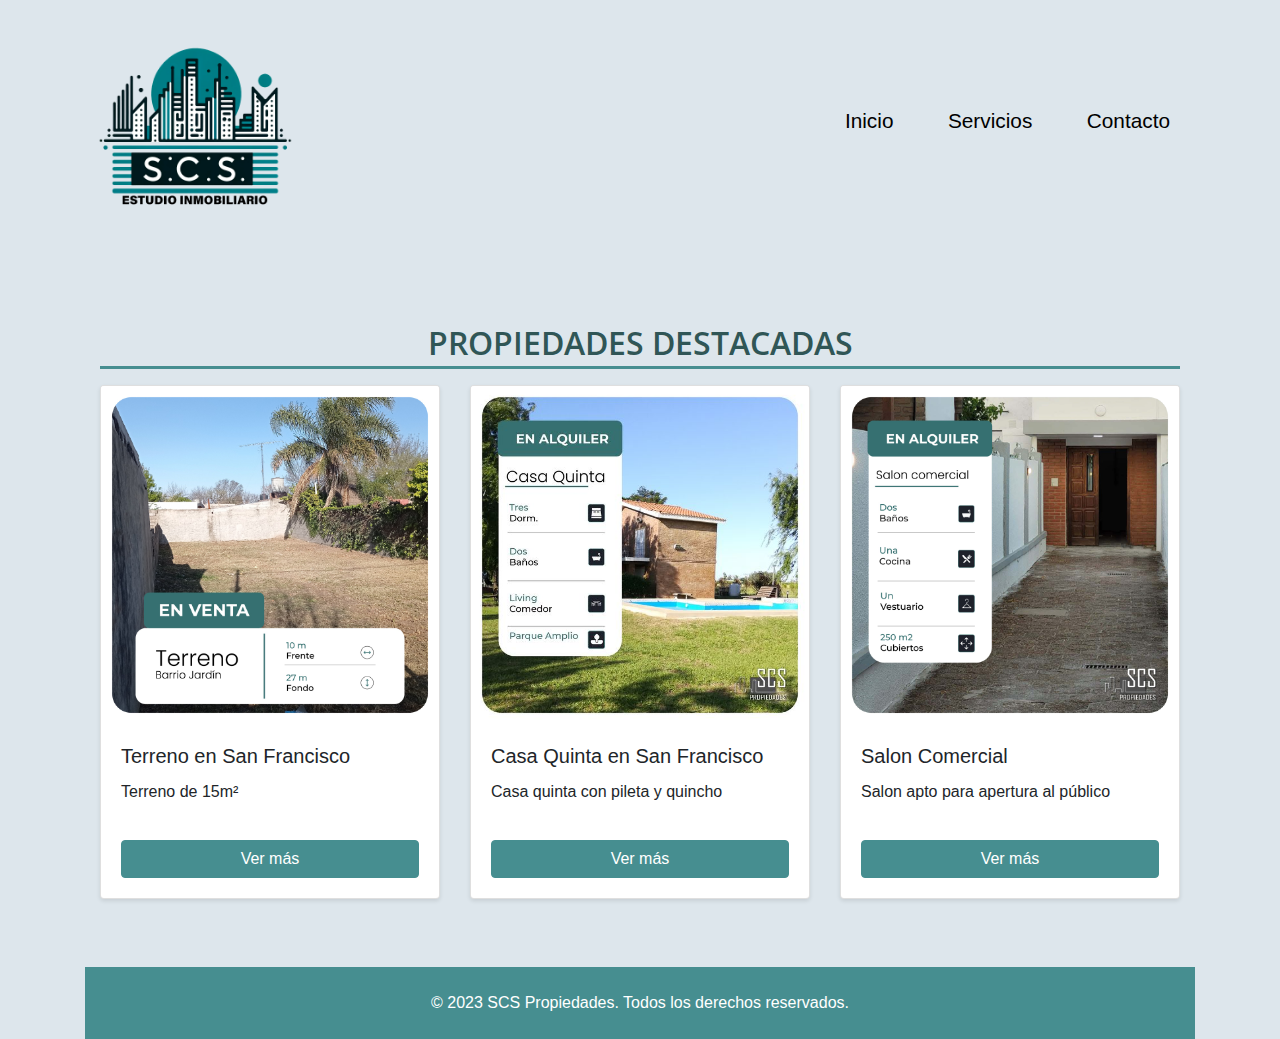
<file: index.html>
<!DOCTYPE html>
<html lang="es">
<head>
    <meta charset="UTF-8">
    <meta name="viewport" content="width=device-width, initial-scale=1.0">
    <title>SCS Propiedades</title>
    <link href="https://maxcdn.bootstrapcdn.com/bootstrap/4.5.2/css/bootstrap.min.css" rel="stylesheet">
    <link rel="stylesheet" href="assets/styles.css">
    <script src="script/script.js"></script>
    <link href="https://fonts.googleapis.com/css2?family=Open+Sans:wght@600&display=swap" rel="stylesheet">
    <link rel="icon" href="assets/images/favicon.png" type="image/x-icon">
</head>
<body>

      
<div class="container">
    <div class="navbar">
        <a href="index.html">
        <img src="assets/images/logo.png" class="logo" alt="SCS Propiedades Logo">    
        </a>
            <ul>
                <li><a href="index.html">Inicio</a></li>
                <li><a href="servicios.html">Servicios</a></li>
                <li><a href="contacto.html">Contacto</a></li>
            </ul>
    </div>  
    </header>

    <main class="container">    
        <section id="destacadas" class="py-5">
            <h1 class="destacadas-title text-center">PROPIEDADES DESTACADAS</h1>
            <div class="row">
                <!-- Propiedad Existente -->
                <div class="col-md-4">
                    <div class="card">
                        <img src="assets/propiedades/terreno/terrenoprueba.jpg" class="card-img-top" alt="Terreno">
                        <div class="card-body">
                            <h5 class="card-title">Terreno en San Francisco</h5>
                            <p class="card-text">Terreno de 15m²</p>
                            <a href="ventas-alquileres.html" class="btn btn-primary">Ver más</a>
                        </div>
                    </div>
                </div>  
                <!-- Nueva Propiedad al Lado -->
                <div class="col-md-4">
                    <div class="card">
                        <!-- Contenido de la nueva propiedad -->
                        <img src="assets/propiedades/casa_quinta/casaquintaprueba.jpg" class="card-img-top" alt="Nueva Propiedad">
                        <div class="card-body">
                            <h5 class="card-title">Casa Quinta en San Francisco</h5>
                            <p class="card-text">Casa quinta con pileta y quincho</p>
                            <a href="ventas-alquileres.html" class="btn btn-primary">Ver más</a>
                        </div>
                    </div>
                </div>
                <!-- Puedes agregar más propiedades aquí, siguiendo el mismo patrón -->
                <div class="col-md-4">
                    <div class="card">
                        <!-- Contenido de la nueva propiedad -->
                        <img src="assets/propiedades/salon/salonprueba.jpg" class="card-img-top" alt="Nueva Propiedad">
                        <div class="card-body">
                            <h5 class="card-title">Salon Comercial</h5>
                            <p class="card-text">Salon apto para apertura al público</p>
                            <a href="ventas-alquileres.html" class="btn btn-primary">Ver más</a>
                        </div>
                    </div>
                </div>
            </div>   

        
            
        </section>
    </main>

    <footer class="text-center py-4">
        <p>&copy; 2023 SCS Propiedades. Todos los derechos reservados.</p>
    </footer>
</div>

<script src="https://ajax.googleapis.com/ajax/libs/jquery/3.5.1/jquery.min.js"></script>
<script src="https://cdnjs.cloudflare.com/ajax/libs/popper.js/1.16.0/umd/popper.min.js"></script>
<script src="https://maxcdn.bootstrapcdn.com/bootstrap/4.5.2/js/bootstrap.min.js"></script>
</body>
</html>
</file>
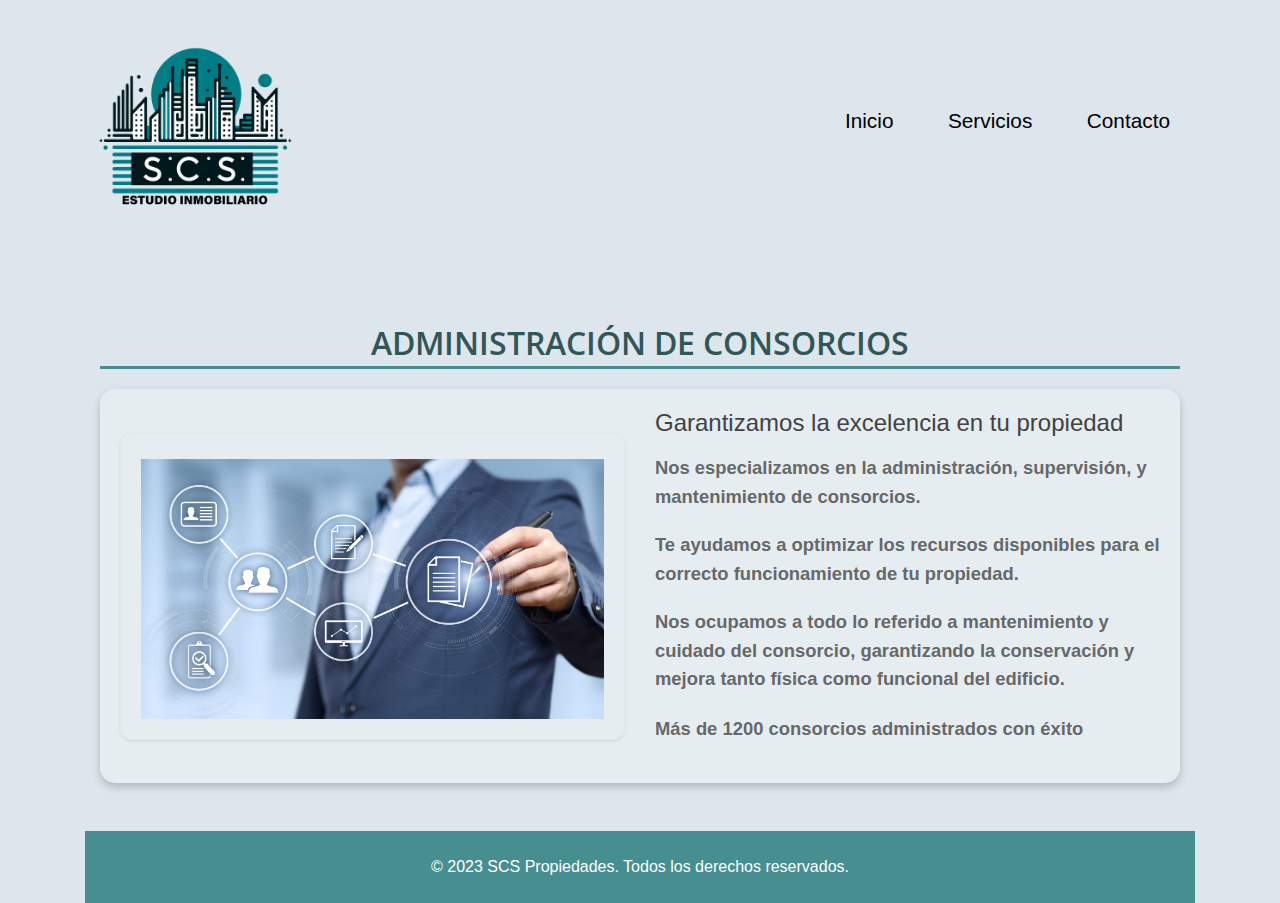
<file: administracion-consorcios.html>
<!DOCTYPE html>
<html lang="es">
<head>
    <meta charset="UTF-8">
    <meta name="viewport" content="width=device-width, initial-scale=1.0">
    <title>Administración de Consorcios - SCS Propiedades</title>
    <link href="https://maxcdn.bootstrapcdn.com/bootstrap/4.5.2/css/bootstrap.min.css" rel="stylesheet">
    <link rel="stylesheet" href="assets/styles.css">
    <script src="script/script.js"></script>
    <link href="https://fonts.googleapis.com/css2?family=Open+Sans:wght@600&display=swap" rel="stylesheet">
    <link rel="icon" href="assets/images/favicon.png" type="image/x-icon">
</head>
<body>


<div class="container">
    <div class="navbar">
        <a href="index.html">
            <img src="assets/images/logo.png" class="logo" alt="SCS Propiedades Logo">    
        </a>
        <ul>
            <li><a href="index.html">Inicio</a></li>
            <li><a href="servicios.html">Servicios</a></li>
            <li><a href="contacto.html">Contacto</a></li>
        </ul>
    </div>


    <main class="container">
        <section class="py-5">
            <h1 class="service-title text-center">Administración de Consorcios</h1>
            <div class="service-content">
                <div class="row">
                    <div class="col-lg-6">
                        <img src="assets/images/Administración-de-edificios.png" alt="Administración de Consorcios" class="img-fluid service-image">
                    </div>
                    <div class="col-lg-6">
                        <div class="service-description">
                            <h4 style="margin-bottom: 1rem;">Garantizamos la excelencia en tu propiedad</h4>
                            <p>Nos especializamos en la administración, supervisión, y mantenimiento de consorcios.</p> 
                                <p>Te ayudamos a optimizar los recursos disponibles para el correcto funcionamiento de tu propiedad.</p>
                                <p>Nos ocupamos a todo lo referido a mantenimiento y cuidado del consorcio, garantizando la conservación y mejora tanto física como funcional del edificio.</p>
                            <p style="font-weight: bold; color: rgba(75, 74, 74, 0.836); margin-top: 1.3rem;">Más de 1200 consorcios administrados con éxito</p>
                        </div>
                    </div>
                </div>
            </div>
        </section>
    </main>
    
    <footer class="text-center py-4">
        <p>&copy; 2023 SCS Propiedades. Todos los derechos reservados.</p>
    </footer>
</div>

<script src="https://ajax.googleapis.com/ajax/libs/jquery/3.5.1/jquery.min.js"></script>
<script src="https://cdnjs.cloudflare.com/ajax/libs/popper.js/1.16.0/umd/popper.min.js"></script>
<script src="https://maxcdn.bootstrapcdn.com/bootstrap/4.5.2/js/bootstrap.min.js"></script>
</body>
</html>
</file>
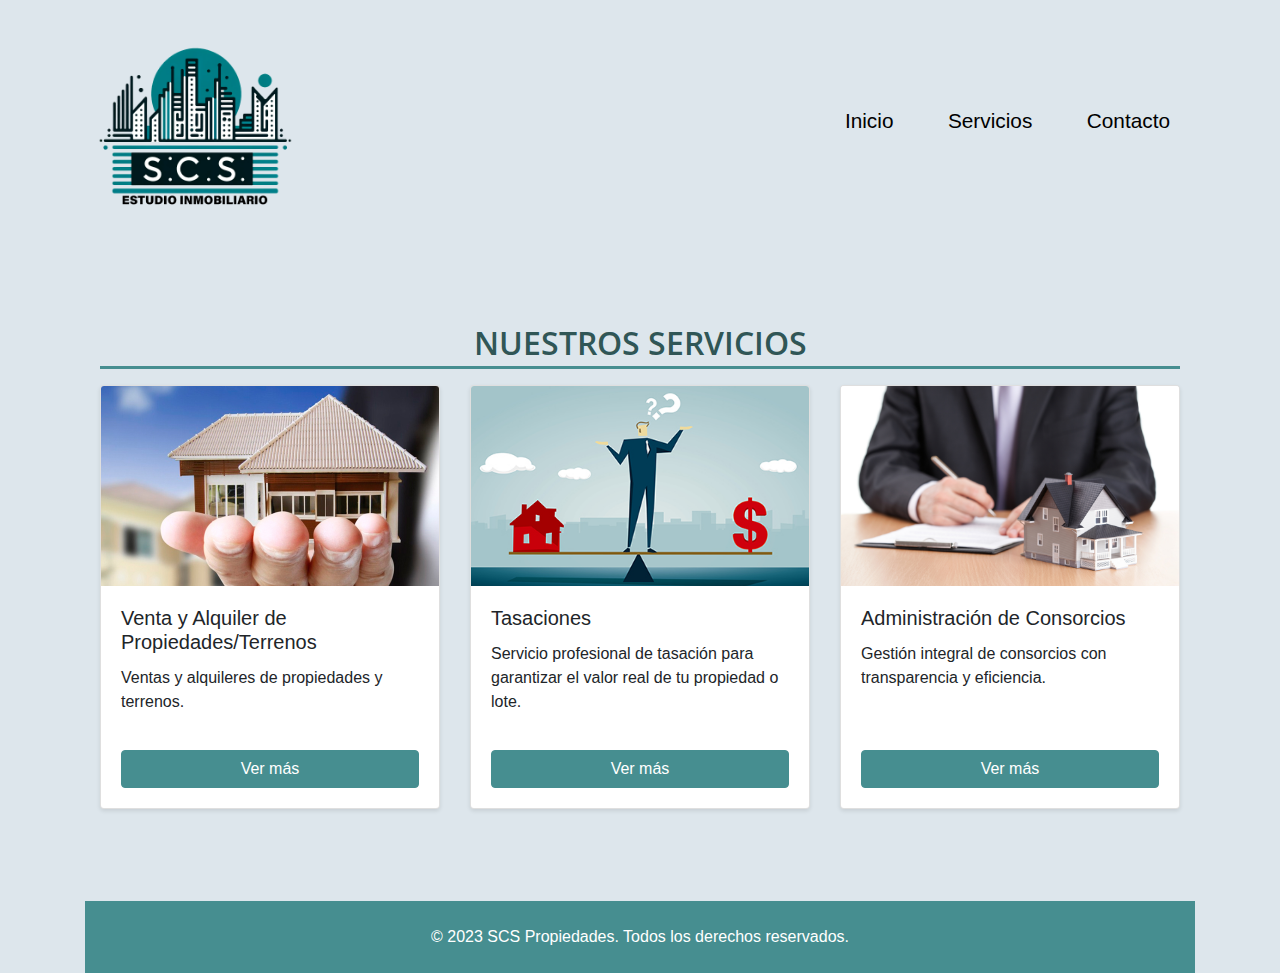
<file: servicios.html>
<!DOCTYPE html>
<html lang="es">
<head>
    <meta charset="UTF-8">
    <meta name="viewport" content="width=device-width, initial-scale=1.0">
    <title>SCS Propiedades</title>
    <link href="https://maxcdn.bootstrapcdn.com/bootstrap/4.5.2/css/bootstrap.min.css" rel="stylesheet">
    <link rel="stylesheet" href="assets/styles2.css">
    <script src="script/script.js"></script>
    <link href="https://fonts.googleapis.com/css2?family=Open+Sans:wght@600&display=swap" rel="stylesheet">
    <link rel="icon" href="assets/images/favicon.png" type="image/x-icon">
</head>
<body>

      
<div class="container">
    <div class="navbar">
        <a href="index.html">
            <img src="assets/images/logo.png" class="logo" alt="SCS Propiedades Logo">    
            </a> 
            <ul>
                <li><a href="index.html">Inicio</a></li>
                <li><a href="servicios.html">Servicios</a></li>
                <li><a href="contacto.html">Contacto</a></li>
            </ul>
    </div>  
    </header>
    <main class="container">
        <!-- Sección de propiedades y servicios -->
        <section id="servicios" class="py-5">
            <h1 class="destacadas-title text-center">NUESTROS SERVICIOS</h1>
    
            <div class="row">
                <!-- Venta de departamentos -->
                <div class="col-md-4">
                    <div class="card">
                        <img src="assets/images/venta-alquiler-de-propiedades.jpg" class="card-img-top" alt="Venta de Departamentos">
                        <div class="card-body">
                            <h5 class="card-title">Venta y Alquiler de Propiedades/Terrenos</h5>
                            <p class="card-text">Ventas y alquileres de propiedades y terrenos.</p>
                            <a href="ventas-alquileres.html" class="btn btn-primary">Ver más</a>
                        </div>
                    </div>
                </div>
    
                <!-- Venta de lotes -->
                <!-- Repite el patrón de la tarjeta con la información correspondiente -->
    
                <!-- Venta de casas -->
                <!-- Repite el patrón de la tarjeta con la información correspondiente -->
    
                <!-- Alquileres -->
                <!-- Repite el patrón para cada tipo de alquiler -->
    
                <!-- Tasaciones -->
                <div class="col-md-4">
                    <div class="card">
                        <img src="assets/images/tasar-casa.jpg" class="card-img-top" alt="Tasaciones">
                        <div class="card-body">
                            <h5 class="card-title">Tasaciones</h5>
                            <p class="card-text">Servicio profesional de tasación para garantizar el valor real de tu propiedad o lote.</p>
                            <a href="tasaciones.html" class="btn btn-primary">Ver más</a>
                        </div>
                    </div>
                </div>
    
                <!-- Administración de consorcios -->
                <div class="col-md-4 mb-4">
                    <div class="card">
                        
                        <img src="assets/images/admconsorcios.jpg" class="card-img-top" alt="Administración de Consorcios">
                        <div class="card-body">
                            <h5 class="card-title">Administración de Consorcios</h5>
                            <p class="card-text">Gestión integral de consorcios con transparencia y eficiencia.</p>
                            <a href="administracion-consorcios.html" class="btn btn-primary">Ver más</a>
                        </div>
                    </div>
                </div>
            </div>
        </section>
    </main>

    <footer class="text-center py-4">
        <p>&copy; 2023 SCS Propiedades. Todos los derechos reservados.</p>
    </footer>
</div>

<script src="https://ajax.googleapis.com/ajax/libs/jquery/3.5.1/jquery.min.js"></script>
<script src="https://cdnjs.cloudflare.com/ajax/libs/popper.js/1.16.0/umd/popper.min.js"></script>
<script src="https://maxcdn.bootstrapcdn.com/bootstrap/4.5.2/js/bootstrap.min.js"></script>
</body>
</html>
</file>
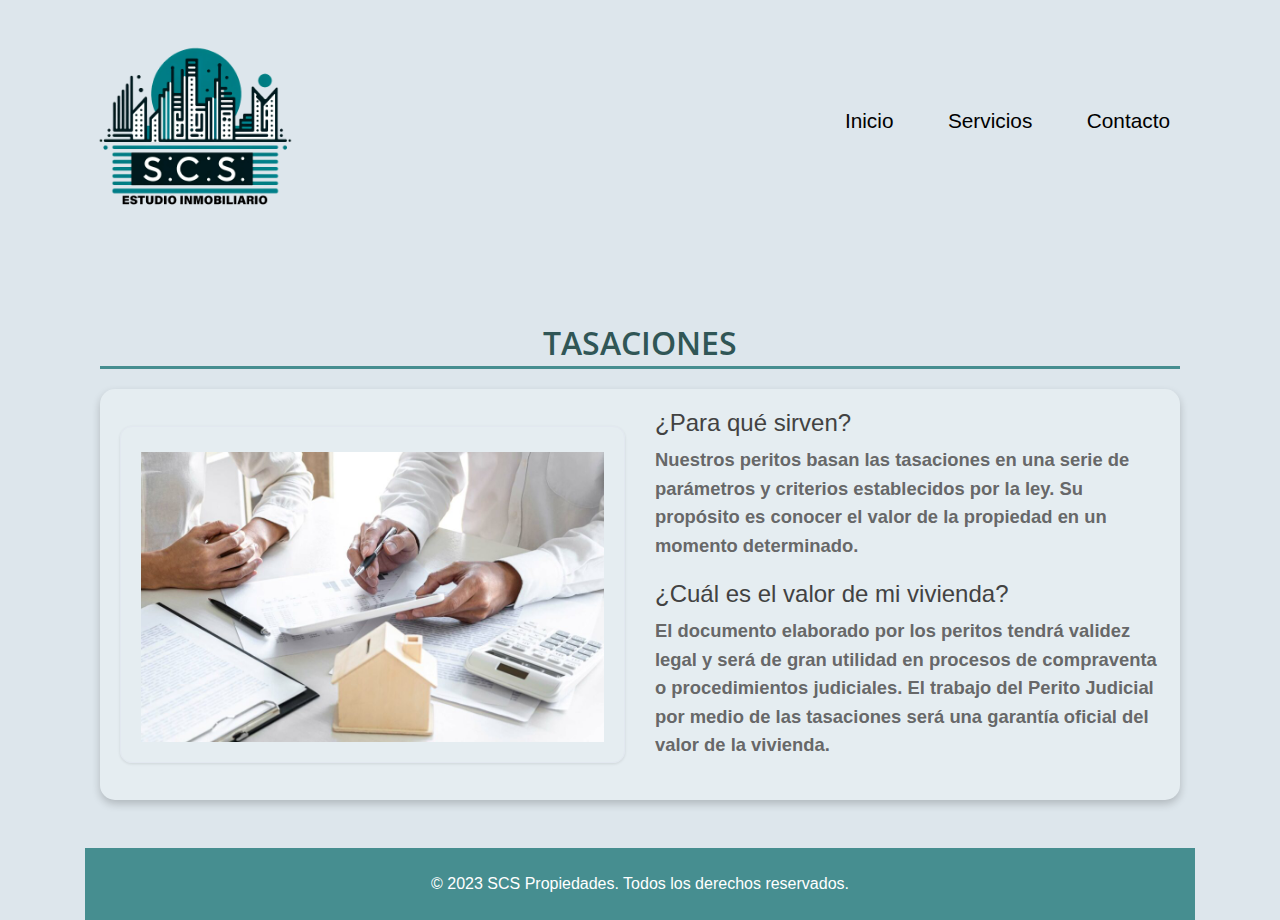
<file: tasaciones.html>
<!DOCTYPE html>
<html lang="es">
<head>
    <meta charset="UTF-8">
    <meta name="viewport" content="width=device-width, initial-scale=1.0">
    <title>Tasaciones - SCS Propiedades</title>
    <link href="https://maxcdn.bootstrapcdn.com/bootstrap/4.5.2/css/bootstrap.min.css" rel="stylesheet">
    <link rel="stylesheet" href="assets/styles.css">
    <script src="script/script.js"></script>
    <link href="https://fonts.googleapis.com/css2?family=Open+Sans:wght@600&display=swap" rel="stylesheet">
    <link rel="icon" href="assets/images/favicon.png" type="image/x-icon">
</head>
<body>
    <div class="container">
        <div class="navbar">
            <a href="index.html">
                <img src="assets/images/logo.png" class="logo" alt="SCS Propiedades Logo">    
            </a>
            <ul>
                <li><a href="index.html">Inicio</a></li>
                <li class="active"><a href="servicios.html">Servicios</a></li>
                <li><a href="contacto.html">Contacto</a></li>
            </ul>
        </div>
        
        <main class="container">
            <section id="tasaciones" class="py-5 content-container">
                <h1 class="service-title text-center">TASACIONES</h1>
                <div class="service-content">
                    <div class="row">
                        <div class="col-lg-6">
                            <img src="assets/images/tasaciones_representativa.jpg" alt="Imagen Tasaciones" class="img-fluid service-image">
                        </div>
                        <div class="col-lg-6">
                            <div class="service-description">
                                <h4>¿Para qué sirven?</h4>       
                                <p>Nuestros peritos basan las tasaciones en una serie de parámetros y criterios establecidos por la ley. Su propósito es conocer el valor de la propiedad en un momento determinado.</p>
                                <h4>¿Cuál es el valor de mi vivienda?</h4>
                                <p>El documento elaborado por los peritos tendrá validez legal y será de gran utilidad en procesos de compraventa o procedimientos judiciales. El trabajo del Perito Judicial por medio de las tasaciones será una garantía oficial del valor de la vivienda.</p>
                            </div>
                        </div>
                    </div>
                </div>
            </section>
        </main>

        <footer class="text-center py-4">
            <p>&copy; 2023 SCS Propiedades. Todos los derechos reservados.</p>
        </footer>
    </div>

    <script src="https://ajax.googleapis.com/ajax/libs/jquery/3.5.1/jquery.min.js"></script>
    <script src="https://cdnjs.cloudflare.com/ajax/libs/popper.js/1.16.0/umd/popper.min.js"></script>
    <script src="https://maxcdn.bootstrapcdn.com/bootstrap/4.5.2/js/bootstrap.min.js"></script>
</body>
</html>
</file>
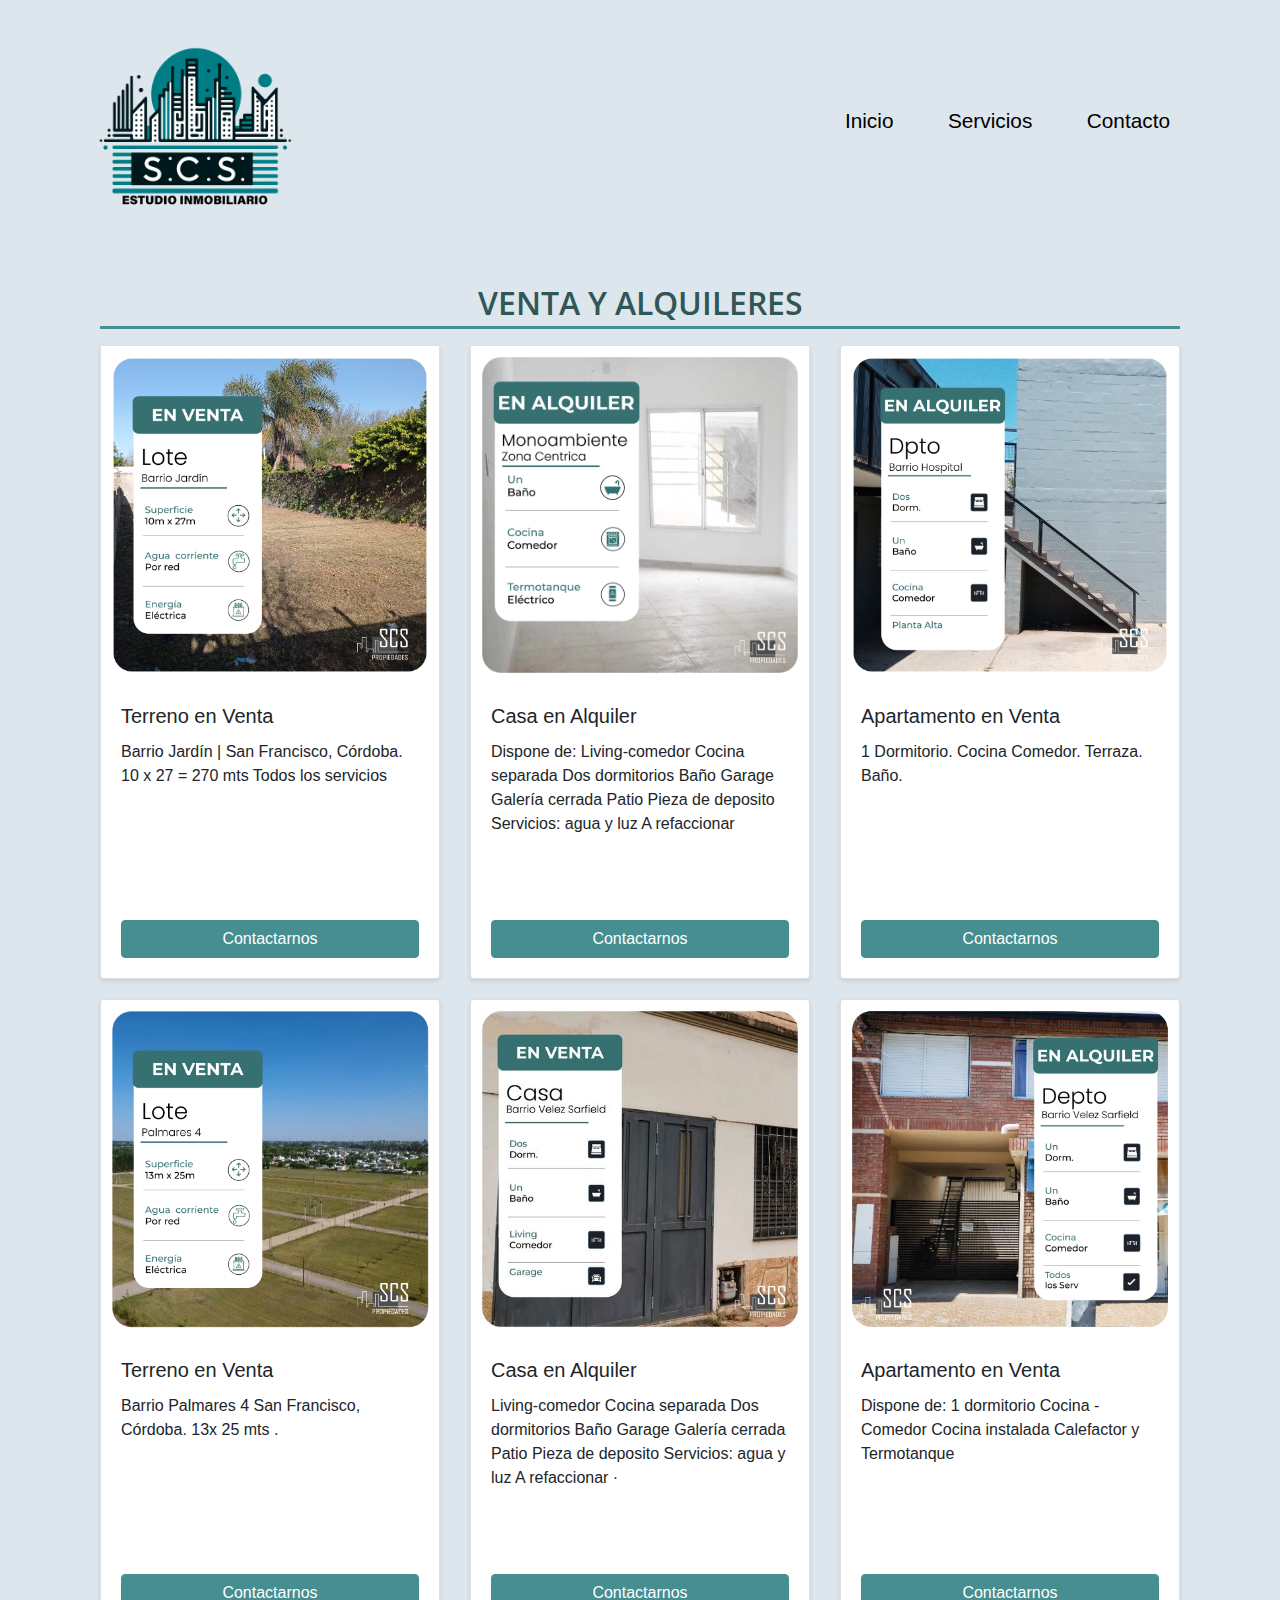
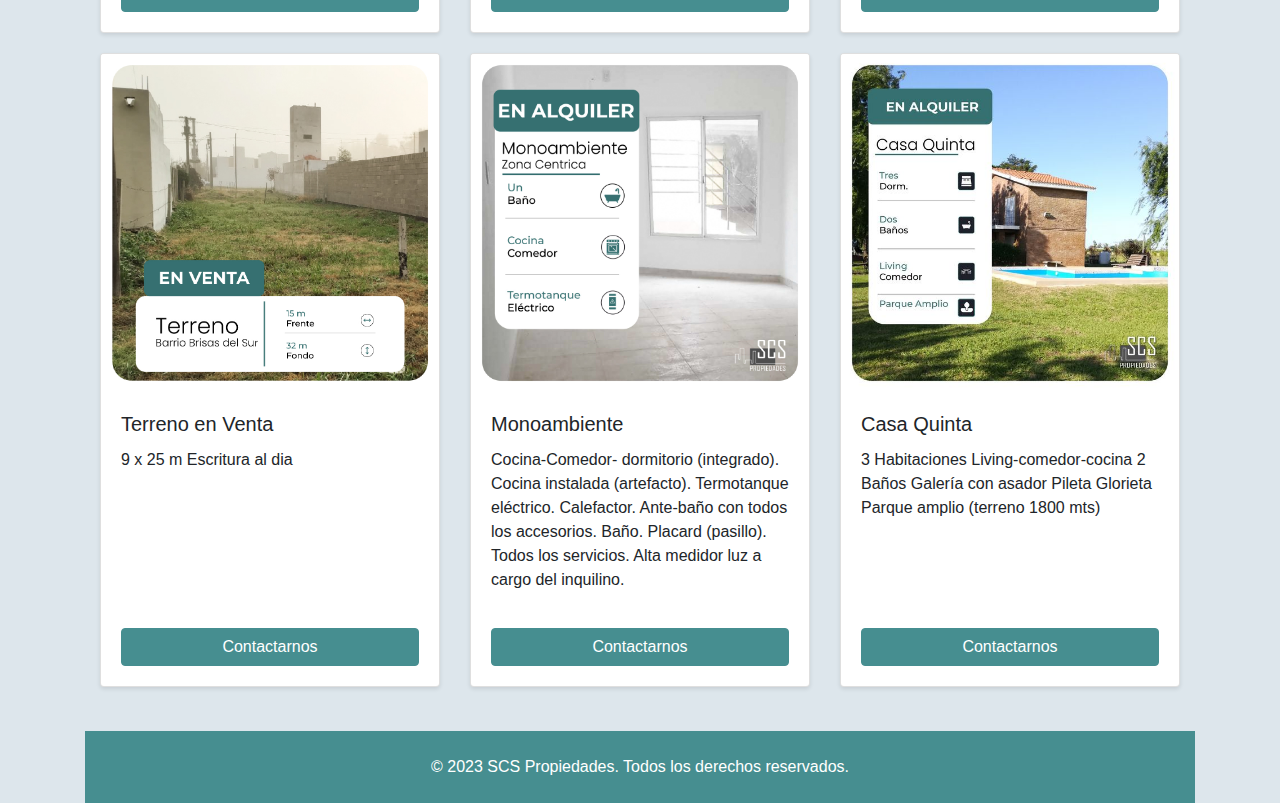
<file: ventas-alquileres.html>
<!DOCTYPE html>
<html lang="es">
<head>
    <meta charset="UTF-8">
    <meta name="viewport" content="width=device-width, initial-scale=1.0">
    <title>Venta y Alquileres - SCS Propiedades</title>
    <link href="https://maxcdn.bootstrapcdn.com/bootstrap/4.5.2/css/bootstrap.min.css" rel="stylesheet">
    <link rel="stylesheet" href="assets/styles.css">
    <script src="script/script.js"></script>
    <link href="https://fonts.googleapis.com/css2?family=Open+Sans:wght@600&display=swap" rel="stylesheet">
    <link rel="stylesheet" href="https://cdnjs.cloudflare.com/ajax/libs/font-awesome/5.15.3/css/all.min.css">
    <link rel="icon" href="assets/images/favicon.png" type="image/x-icon">
</head>
<body>

<div class="container">
    <header class="navbar">
        <a href="index.html">
            <img src="assets/images/logo.png" class="logo" alt="SCS Propiedades Logo">    
        </a>
        <nav>
            <ul>
                <li><a href="index.html">Inicio</a></li>
                <li><a href="servicios.html">Servicios</a></li>
                <li><a href="contacto.html">Contacto</a></li>
            </ul>
        </nav>
    </header>

    <main class="container my-4">
        <h1 class="destacadas-title text-center">VENTA Y ALQUILERES</h1>
        <div class="row">
            <div class="col-md-4">
                <div class="card">
                    <!-- Carousel -->
                    <div id="carouselProperty1" class="carousel slide" data-ride="carousel">
                        <div class="carousel-inner">
                            <div class="carousel-item active">
                                <img src="./assets/images/400161119_827144592745426_4876098558041566518_n.jpg" class="d-block w-100" alt="Terreno en Venta">
                            </div>
                            <!-- Agrega aquí más imágenes si las tienes -->
                            <div class="carousel-item">
                                <img src="./assets/images/terreno2jpg.jpg" class="d-block w-100" alt="Otra imagen del Terreno en Venta">
                            </div>
                            <!-- Puedes agregar más elementos de carousel-item si hay más imágenes -->
                        </div>

                    </div>
                    <!-- Card Body -->
                    <div class="card-body">
                        <h5 class="card-title">Terreno en Venta</h5>
                        <p class="card-text">Barrio Jardín | San Francisco, Córdoba.
                            10 x 27 = 270 mts
                            Todos los servicios              </p>
                        <a href="contacto.html" class="btn btn-primary">Contactarnos</a>
                    </div>
                </div>
            </div>
            <div class="col-md-4">
                <div class="card">
                    <!-- Carousel -->
                    <div id="carouselProperty2" class="carousel slide" data-ride="carousel">
                        <div class="carousel-inner">
                            <div class="carousel-item active">
                                <img src="assets/propiedades/monoambiente/monoambiente.jpeg" class="d-block w-100" alt="Terreno en Venta">
                            </div>
                            <!-- Agrega aquí más imágenes si las tienes -->
                            <div class="carousel-item">
                                <img src="assets/propiedades/casa_velez/casa velez.jpeg " class="d-block w-100" alt="Otra imagen del Terreno en Venta">
                            </div>
                            <!-- Puedes agregar más elementos de carousel-item si hay más imágenes -->
                        </div>
                    </div>
                    <div class="card-body">
                        <h5 class="card-title">Casa en Alquiler</h5>
                        <p class="card-text">Dispone de:
                            Living-comedor
                            Cocina separada
                            Dos dormitorios
                            Baño
                            Garage
                            Galería cerrada
                            Patio
                            Pieza de deposito

                             Servicios: agua y luz
                             A refaccionar</p>
                        <a href="contacto.html" class="btn btn-primary">Contactarnos</a>
                    </div>
                </div>
            </div>
            <div class="col-md-4">
                <div class="card">
                    <img src="./assets/images/deptohospital.jpg" class="card-img-top" alt="Apartamento en Venta">
                    <div class="card-body">
                        <h5 class="card-title">Apartamento en Venta</h5>
                        <p class="card-text"> 1 Dormitorio.
                            Cocina Comedor.
                             Terraza.
                            Baño.</p>
                        <a href="contacto.html" class="btn btn-primary">Contactarnos</a>
                    </div>
                </div>
            </div>
            <div class="col-md-4">
                <div class="card">
                    <img src="assets/images/terreno3.jpg" class="card-img-top" alt="Terreno en Venta">
                    <div class="card-body">
                        <h5 class="card-title">Terreno en Venta</h5>
                        <p class="card-text">
                                            Barrio Palmares 4   
                                            San Francisco, Córdoba.
                                            13x 25 mts
                            .</p>
                        <a href="contacto.html" class="btn btn-primary">Contactarnos</a>
                    </div>
                </div>
            </div>
            <div class="col-md-4">
                <div class="card">
                    <img src="assets/images/casa.jpg" class="card-img-top" alt="Casa en Alquiler">
                    <div class="card-body">
                        <h5 class="card-title">Casa en Alquiler</h5>
                        <p class="card-text">Living-comedor
                            Cocina separada
                            Dos dormitorios
                            Baño
                            Garage
                            Galería cerrada
                            Patio
                            Pieza de deposito
                            
                             Servicios: agua y luz
                            A refaccionar
                            ·</p>
                        <a href="contacto.html" class="btn btn-primary">Contactarnos</a>
                    </div>
                </div>
            </div>
            <div class="col-md-4">
                <div class="card">
                    <img src="assets/images/depto4.jpg" class="card-img-top" alt="Apartamento en Venta">
                    <div class="card-body">
                        <h5 class="card-title">Apartamento en Venta</h5>
                        <p class="card-text">Dispone de:
                             1 dormitorio
                             Cocina - Comedor
                             Cocina instalada
                             Calefactor y Termotanque</p>
                        <a href="contacto.html" class="btn btn-primary">Contactarnos</a>
                    </div>
                </div>
            </div>
            <div class="col-md-4">
                <div class="card">
                    <img src="assets/images/terreno4.jpg" class="card-img-top" alt="Terreno en Venta">
                    <div class="card-body">
                        <h5 class="card-title">Terreno en Venta</h5>
                        <p class="card-text">9 x 25 m
                            Escritura al dia</p>
                        <a href="contacto.html" class="btn btn-primary">Contactarnos</a>
                    </div>
                </div>
            </div>
            <div class="col-md-4">
                <div class="card">
                    <img src="assets/images/monoambiente.jpg" class="card-img-top" alt="Casa en Alquiler">
                    <div class="card-body">
                        <h5 class="card-title">Monoambiente</h5>
                        <p class="card-text"> Cocina-Comedor- dormitorio (integrado).
                            Cocina instalada (artefacto).
                             Termotanque eléctrico.
                             Calefactor.
                             Ante-baño con todos los accesorios.
                             Baño.
                             Placard (pasillo).
                             Todos los servicios.
                             Alta medidor luz a cargo del inquilino.</p>
                        <a href="contacto.html" class="btn btn-primary">Contactarnos</a>
                    </div>
                </div>
            </div>
            <div class="col-md-4">
                <div class="card">
                    <img src="assets/images/quinta.jpg" class="card-img-top" alt="Apartamento en Venta">
                    <div class="card-body">
                        <h5 class="card-title">Casa Quinta</h5>
                        <p class="card-text">3 Habitaciones
                           Living-comedor-cocina
                           2 Baños 
                           Galería con asador
                           Pileta Glorieta
                           Parque amplio (terreno 1800 mts)</p>
                        <a href="contacto.html" class="btn btn-primary">Contactarnos</a>
                    </div>
                </div>
            </div>
        </div>
    </main>

    <footer class="text-center py-4">
        <p>&copy; 2023 SCS Propiedades. Todos los derechos reservados.</p>
    </footer>
</div>

<script src="https://ajax.googleapis.com/ajax/libs/jquery/3.5.1/jquery.min.js"></script>
<script src="https://cdnjs.cloudflare.com/ajax/libs/popper.js/1.16.0/umd/popper.min.js"></script>
<script src="https://maxcdn.bootstrapcdn.com/bootstrap/4.5.2/js/bootstrap.min.js"></script>
</body>
</html>
</file>
<file: assets/styles.css>
body{
    background-color: #dde6ec;
}


  
/* Establecer la tarjeta y el cuerpo de la tarjeta para utilizar flexbox */
.card {
    display: flex;
    flex-direction: column;
    height: 100%;
    margin-bottom: 20px;
    box-shadow: 0 2px 4px rgba(0, 0, 0, 0.1); /* Sombra suave */
}

.card-body {
  flex-grow: 1; /* Asegúrate de que el cuerpo de la tarjeta ocupe todo el espacio disponible */
  display: flex;
  flex-direction: column; /* Organiza los hijos del cuerpo de la tarjeta en una columna */
}

.card-body a {
    margin-top: auto;
    background-color: var(--main-color);
    border-color: var(--main-color);
}

  
/* Estilo para el título 'Propiedades Destacadas' */
.destacadas-title {
    font-family: 'Open Sans', sans-serif; /* Añade la fuente de Google Fonts */
    font-size: 2rem; /* Ajusta el tamaño de la fuente a tu gusto */
    font-weight: 600; /* Peso de la fuente semi-negrita */
    color: #305656; /* Un color oscuro para el texto */
    text-transform: uppercase; /* Opcional: transforma el texto a mayúsculas */
    margin-top: 1rem; /* Ajusta el margen superior según sea necesario */
    margin-bottom: 1rem; /* Ajusta el margen inferior para dar espacio */
    padding-top: 0; /* Ajusta el relleno superior si es necesario */
    padding-bottom: 0.25rem; /* Espacio para la línea decorativa si es necesario */
    border-bottom: 3px solid #468e90; /* Línea decorativa con el color de la marca */
    text-align: center; /* Centra el texto */
}



.container {
    width: 100;
    height: 100;
}

.navbar {
    width: 100%; /* O 100%, dependiendo de cómo quieras que se vea */
    margin: auto;
    padding: 20px 0; /* Ajusta el padding para dar más espacio */
    display: flex;
    align-items: center;
    justify-content: space-between;
} 

.logo {
    max-width: 220px; /* Aumenta el tamaño máximo del logo según necesites */
    cursor: pointer;
    position: relative; /* Asegúrate de que la posición no sea 'absolute' si quieres que permanezca dentro del flujo del documento */
}

.navbar ul li {
    list-style: none;
    display: inline-block;
    margin: 0 25px; /* Ajusta el margen lateral para más espacio si es necesario */
    position: relative;
    height: auto; /* Ajusta la altura al contenido */
    line-height: normal; /* Ajusta la línea de altura al nuevo tamaño de fuente */
}

.navbar ul li a {
    text-decoration: none;
    color: black;
    font-size: 1.3rem; /* Aumenta el tamaño de la fuente de los elementos de la lista */
}

.navbar ul li::before {
    content: "";
    height: 3px;
    width: 0%;
    background: #468e90;
    position: absolute;
    left: 0;
    bottom: -10px; /* Ajusta la posición según sea necesario */
    transition: 0.4s ease-out;
}

.navbar ul li:hover::before {
    width: 100%;
}

:root {
    --main-color: #468e90;
}


.card {
    margin-bottom: 20px;
}

.btn-primary {
    background-color: var(--main-color);
    border-color: var(--main-color);
}

.btn-primary {
    position: relative;
    overflow: hidden;
    transition: transform 0.3s ease, box-shadow 0.3s ease;
  }
  
  .btn-primary:hover {
    transform: scale(1.2); 
    transform: scale(1.05); /* Reduce el valor de escala para evitar que se salga de la pantalla */
    box-shadow: 0 0 10px rgba(0, 0, 0, 0.3);
  }


.btn-primary:focus,
.btn-primary:hover,
.btn-primary:active,
.btn-primary:not(:disabled):not(.disabled):active,
.btn-primary:not(:disabled):not(.disabled).active,
.show > .btn-primary.dropdown-toggle {
    background-color: #b7c4c9; /* or use #b7c4c9 for the hover color */
    border-color: #91b2b6; /* or use #91b2b6 for the hover border color */
    box-shadow: none; /* Esto elimina el resplandor que Bootstrap añade alrededor de los botones */
}

.btn-primary:focus,
.btn-primary:active,
.btn-primary.active {
    outline: none; /* Removes the default outline */
    box-shadow: none;
}
footer {
    background-color: var(--main-color);
    color: white;
    padding: 20px 0;
    text-align: center;
}
footer p {
    margin: 0;
}
.contact-title {
    font-size: 2.5rem; /* Aumenta el tamaño del título */
    margin-bottom: 1rem; /* Ajusta el espaciado debajo del título si es necesario */
}

.contact-info p,
.opening-hours h3,
.opening-hours p {
    font-size: 25px; /* Ajusta el tamaño del texto para la información de contacto y el horario */
    margin-bottom: 0.5rem; /* Ajusta el espaciado entre los elementos del texto */
}
.contact-info h3,
.opening-hours h3{
    font-size: 31px;
}
.map-container iframe {
    width: 100%; /* Asegúrate de que el mapa se estire a lo ancho */
    height: 300px; /* Aumenta la altura del mapa */
    border: none; /* Remueve el borde si es necesario */
}

.map-container iframe {
    width: 100%; /* Asegúrate de que el mapa se estire a lo ancho */
    height: 300px; /* Aumenta la altura del mapa */
    border: none; /* Remueve el borde si es necesario */
}

.redes-container {
    text-align: center; /* Centrar los elementos */
}

.redes-container ul {
    list-style-type: none;
    padding: 0;
}

.redes-container ul li{
    display: inline-block;
    margin: 0 50px;
    width: 50px;
    height: 50px;
    text-align: center;
    border-radius: 50%; /* Hacer los íconos circulares */
    overflow: hidden; /* Cortar cualquier contenido que se salga del círculo */
}

.redes-container ul li a{
    display: block;
    width: 100%;
    height: 100%;
    padding: 0 10px;
    background-color: #108083;
    color: #fff;
    line-height: 50px;
    font-size: 18px;
    transition: .2s;
}


.redes-container ul li a:hover{
    transform: scale(1.2);
    filter: none;
}

.contact-placa {
    width: 100%; /* La imagen se estira al máximo de su contenedor */
    height: auto; /* Mantiene la relación de aspecto de la imagen */
    border-radius: 8px; /* Opcional: bordes redondeados para la imagen */
    box-shadow: 0 4px 8px rgba(0, 0, 0, 0.1); /* Opcional: sombra ligera para dar profundidad */
}

.contact-content {
    display: flex;
    align-items: flex-start; /* Alinea los elementos al inicio de su contenedor en el eje transversal */
}
.contact-info-wrapper {
    flex: 1;
    margin-right: 20px; /* Ajusta el margen según sea necesario */
}

.contact-map {
    flex-basis: auto; /* Ocupa el espacio de acuerdo al contenido de la imagen */
    max-width: 40%; /* Ajusta según el tamaño deseado para tu imagen */
    padding-left: 20px; /* Espaciado entre el texto y la imagen */
}

/* Asegúrate de que los botones de redes sociales estén centrados y debajo */
.redes-container {
    margin-top: 20px; /* Espacio adicional encima de los botones */
    justify-content: center; /* Centra los botones si están dentro de un flex container */
}

.redes-container ul {
    padding: 0;
}

.redes-container ul li {
    margin: 0 10px; /* Reduce el espacio entre los botones de redes sociales si es necesario */
}

.contact-container {
    display: flex;
    align-items: center; /* Alinea verticalmente el texto y la imagen */
    justify-content: space-between; /* Espacio entre el texto y la imagen */
    padding: 20px 0; /* Agrega algo de espaciado vertical para respirar */
}

.contact-details {
    flex: 1; /* Ocupa el espacio disponible pero permite crecer */
    padding-right: 20px; /* Espaciado entre el texto y la imagen */
}
.contact-image {
    flex: 1;
    text-align: right; /* Alinea la imagen a la derecha */
}

.social-buttons {
    text-align: center;
    margin-top: 20px; /* Espacio por encima de los botones de redes sociales */
}


.contact-info p,
.opening-hours p {
    margin-bottom: 10px; /* Espaciado entre los párrafos de contacto */
    line-height: 1.5; /* Espaciado de línea para mejorar la legibilidad */
}   


.contact-info {
    flex: 1; /* Ocupa el espacio disponible pero permite crecer */
    padding-right: 20px; /* Añade un poco de espacio entre los elementos */
    margin-top: 140px; /* Añade margen superior para separar del bloque anterior */

}

.opening-hours {
    margin-bottom: 140px; /* Aumenta el margen inferior para separar del siguiente bloque */
}

#subt{ 
    position: relative; left: 440px; 
    position: relative; top: 152px; 
    position: relative; bottom: 200px;

    color: rgb(92, 90, 90);
}

#administracion-consorcios {
    background-color: #f0f4f7; /* Cambia el código del color según prefieras */
    border-radius: 15px; /* Si deseas bordes redondeados */
    padding: 20px;
    margin-top: 20px; /* Asegura un margen superior si es necesario */
}

.service-title {
    font-family: 'Open Sans', sans-serif;
    font-size: 2rem;
    font-weight: 600;
    color: #305656;
    text-transform: uppercase;
    margin-top: 1rem;
    margin-bottom: 1rem;
    padding-top: 0;
    padding-bottom: 0.25rem;
    border-bottom: 3px solid #468e90;
    text-align: center;
    width: 100%; /* Asegúrate de que el título ocupa el ancho completo */
    box-sizing: border-box; /* Asegúrate de que el padding y el borde estén incluidos en el ancho */
}

.service-content {
        background-color: #e5edf1; /* Fondo blanco para el contenido */
        border-radius: 15px; /* Bordes redondeados para el contenido */
        padding: 20px;
        margin-top: 20px; /* Espacio entre el título y el contenido */
        box-shadow: 0 4px 8px rgba(0, 0, 0, 0.2); /* Sombra suave alrededor del contenido */
        box-sizing: border-box; /* Asegúrate de que el padding y el borde estén incluidos en el ancho */
    }
.service-description p {
    font-size: 1.15rem; /* Tamaño de fuente para la descripción */
    font-weight: 600;
    color: rgba(75, 74, 74, 0.836); /* Color de texto para la descripción */
    line-height: 1.55; /* Altura de línea para mejorar la legibilidad */
    margin-bottom: 20px; /* Espacio entre los párrafos */
    
}
.service-description h4{
    color: #424242;
}
.service-image {
    max-width: 100%; /* O un valor específico si quieres que sea más pequeño */
    margin-right: 0; /* Elimina el margen derecho si antes estaba presente */
    height: auto; /* Mantiene la relación de aspecto de la imagen */
    border-radius: 12px; /* Bordes redondeados para la imagen */
    border: 1px solid #e2e8f0; /* Un borde que combine con el color del fondo para integrar */
    padding: 20px;
    box-shadow: 0 1px 3px rgba(0, 0, 0, 0.1); /* Sombra más sutil */
    padding-top: 25px;
}

@media (min-width: 992px) {
    .col-lg-6 {
        display: flex;
        justify-content: center; /* Centra horizontalmente */
        align-items: center; /* Centra verticalmente */
    }
}
</file>
<file: assets/styles2.css>
body{
    background-color: #dde6ec;
}


  
/* Establecer la tarjeta y el cuerpo de la tarjeta para utilizar flexbox */
.card {
    display: flex;
    flex-direction: column;
    height: 100%;
    margin-bottom: 20px;
    box-shadow: 0 2px 4px rgba(0, 0, 0, 0.1); /* Sombra suave */
}

.card-body {
  flex-grow: 1; /* Asegúrate de que el cuerpo de la tarjeta ocupe todo el espacio disponible */
  display: flex;
  flex-direction: column; /* Organiza los hijos del cuerpo de la tarjeta en una columna */
}

.card-body a {
    margin-top: auto;
    background-color: var(--main-color);
    border-color: var(--main-color);
}

  
/* Estilo para el título 'Propiedades Destacadas' */
.destacadas-title {
    font-family: 'Open Sans', sans-serif; /* Añade la fuente de Google Fonts */
    font-size: 2rem; /* Ajusta el tamaño de la fuente a tu gusto */
    font-weight: 600; /* Peso de la fuente semi-negrita */
    color: #305656; /* Un color oscuro para el texto */
    text-transform: uppercase; /* Opcional: transforma el texto a mayúsculas */
    margin-top: 1rem; /* Ajusta el margen superior según sea necesario */
    margin-bottom: 1rem; /* Ajusta el margen inferior para dar espacio */
    padding-top: 0; /* Ajusta el relleno superior si es necesario */
    padding-bottom: 0.25rem; /* Espacio para la línea decorativa si es necesario */
    border-bottom: 3px solid #468e90; /* Línea decorativa con el color de la marca */
    text-align: center; /* Centra el texto */
}



.container {
    width: 100;
    height: 100;
}

.navbar {
    width: 100%; /* O 100%, dependiendo de cómo quieras que se vea */
    margin: auto;
    padding: 20px 0; /* Ajusta el padding para dar más espacio */
    display: flex;
    align-items: center;
    justify-content: space-between;
} 

.logo {
    max-width: 220px; /* Aumenta el tamaño máximo del logo según necesites */
    cursor: pointer;
    position: relative; /* Asegúrate de que la posición no sea 'absolute' si quieres que permanezca dentro del flujo del documento */
}

.navbar ul li {
    list-style: none;
    display: inline-block;
    margin: 0 25px; /* Ajusta el margen lateral para más espacio si es necesario */
    position: relative;
    height: auto; /* Ajusta la altura al contenido */
    line-height: normal; /* Ajusta la línea de altura al nuevo tamaño de fuente */
}

.navbar ul li a {
    text-decoration: none;
    color: black;
    font-size: 1.3rem; /* Aumenta el tamaño de la fuente de los elementos de la lista */
}

.navbar ul li::before {
    content: "";
    height: 3px;
    width: 0%;
    background: #468e90;
    position: absolute;
    left: 0;
    bottom: -10px; /* Ajusta la posición según sea necesario */
    transition: 0.4s ease-out;
}

.navbar ul li:hover::before {
    width: 100%;
}

:root {
    --main-color: #468e90;
}


.card {
    margin-bottom: 20px;
}

.btn-primary {
    background-color: var(--main-color);
    border-color: var(--main-color);
}

.btn-primary {
    position: relative;
    overflow: hidden;
    transition: transform 0.3s ease, box-shadow 0.3s ease;
  }
  
  .btn-primary:hover {
    transform: scale(1.2); 
    transform: scale(1.05); /* Reduce el valor de escala para evitar que se salga de la pantalla */
    box-shadow: 0 0 10px rgba(0, 0, 0, 0.3);
  }


.btn-primary:focus,
.btn-primary:hover,
.btn-primary:active,
.btn-primary:not(:disabled):not(.disabled):active,
.btn-primary:not(:disabled):not(.disabled).active,
.show > .btn-primary.dropdown-toggle {
    background-color: #b7c4c9; /* or use #b7c4c9 for the hover color */
    border-color: #91b2b6; /* or use #91b2b6 for the hover border color */
    box-shadow: none; /* Esto elimina el resplandor que Bootstrap añade alrededor de los botones */
}

.btn-primary:focus,
.btn-primary:active,
.btn-primary.active {
    outline: none; /* Removes the default outline */
    box-shadow: none;
}
footer {
    background-color: var(--main-color);
    color: white;
    padding: 20px 0;
    text-align: center;
}
footer p {
    margin: 0;
}
.contact-title {
    font-size: 2.5rem; /* Aumenta el tamaño del título */
    margin-bottom: 1rem; /* Ajusta el espaciado debajo del título si es necesario */
}

.contact-info p,
.opening-hours h3,
.opening-hours p {
    font-size: 25px; /* Ajusta el tamaño del texto para la información de contacto y el horario */
    margin-bottom: 0.5rem; /* Ajusta el espaciado entre los elementos del texto */
}
.contact-info h3,
.opening-hours h3{
    font-size: 31px;
}
.map-container iframe {
    width: 100%; /* Asegúrate de que el mapa se estire a lo ancho */
    height: 300px; /* Aumenta la altura del mapa */
    border: none; /* Remueve el borde si es necesario */
}

.map-container iframe {
    width: 100%; /* Asegúrate de que el mapa se estire a lo ancho */
    height: 300px; /* Aumenta la altura del mapa */
    border: none; /* Remueve el borde si es necesario */
}

.redes-container {
    text-align: center; /* Centrar los elementos */
}

.redes-container ul {
    list-style-type: none;
    padding: 0;
}

.redes-container ul li{
    display: inline-block;
    margin: 0 50px;
    width: 50px;
    height: 50px;
    text-align: center;
    border-radius: 50%; /* Hacer los íconos circulares */
    overflow: hidden; /* Cortar cualquier contenido que se salga del círculo */
}

.redes-container ul li a{
    display: block;
    width: 100%;
    height: 100%;
    padding: 0 10px;
    background-color: #108083;
    color: #fff;
    line-height: 50px;
    font-size: 18px;
    transition: .2s;
}


.redes-container ul li a:hover{
    transform: scale(1.2);
    filter: none;
}

.contact-placa {
    width: 100%; /* La imagen se estira al máximo de su contenedor */
    height: auto; /* Mantiene la relación de aspecto de la imagen */
    border-radius: 8px; /* Opcional: bordes redondeados para la imagen */
    box-shadow: 0 4px 8px rgba(0, 0, 0, 0.1); /* Opcional: sombra ligera para dar profundidad */
}

.contact-content {
    display: flex;
    align-items: flex-start; /* Alinea los elementos al inicio de su contenedor en el eje transversal */
}
.contact-info-wrapper {
    flex: 1;
    margin-right: 20px; /* Ajusta el margen según sea necesario */
}

.contact-map {
    flex-basis: auto; /* Ocupa el espacio de acuerdo al contenido de la imagen */
    max-width: 40%; /* Ajusta según el tamaño deseado para tu imagen */
    padding-left: 20px; /* Espaciado entre el texto y la imagen */
}

/* Asegúrate de que los botones de redes sociales estén centrados y debajo */
.redes-container {
    margin-top: 20px; /* Espacio adicional encima de los botones */
    justify-content: center; /* Centra los botones si están dentro de un flex container */
}

.redes-container ul {
    padding: 0;
}

.redes-container ul li {
    margin: 0 10px; /* Reduce el espacio entre los botones de redes sociales si es necesario */
}

.contact-container {
    display: flex;
    align-items: center; /* Alinea verticalmente el texto y la imagen */
    justify-content: space-between; /* Espacio entre el texto y la imagen */
    padding: 20px 0; /* Agrega algo de espaciado vertical para respirar */
}

.contact-details {
    flex: 1; /* Ocupa el espacio disponible pero permite crecer */
    padding-right: 20px; /* Espaciado entre el texto y la imagen */
}
.contact-image {
    flex: 1;
    text-align: right; /* Alinea la imagen a la derecha */
}

.social-buttons {
    text-align: center;
    margin-top: 20px; /* Espacio por encima de los botones de redes sociales */
}


.contact-info p,
.opening-hours p {
    margin-bottom: 10px; /* Espaciado entre los párrafos de contacto */
    line-height: 1.5; /* Espaciado de línea para mejorar la legibilidad */
}   


.contact-info {
    flex: 1; /* Ocupa el espacio disponible pero permite crecer */
    padding-right: 20px; /* Añade un poco de espacio entre los elementos */
    margin-top: 140px; /* Añade margen superior para separar del bloque anterior */

}

.opening-hours {
    margin-bottom: 140px; /* Aumenta el margen inferior para separar del siguiente bloque */
}

#subt{ 
    position: relative; left: 440px; 
    position: relative; top: 152px; 
    position: relative; bottom: 200px;

    color: rgb(92, 90, 90);
}

/* Estilo para el título 'Propiedades Destacadas' */
.destacadas-title {
    font-family: 'Open Sans', sans-serif; /* Añade la fuente de Google Fonts */
    font-size: 2rem; /* Ajusta el tamaño de la fuente a tu gusto */
    font-weight: 600; /* Peso de la fuente semi-negrita */
    color: #305656; /* Un color oscuro para el texto */
    text-transform: uppercase; /* Opcional: transforma el texto a mayúsculas */
    margin-top: 1rem; /* Ajusta el margen superior según sea necesario */
    margin-bottom: 1rem; /* Ajusta el margen inferior para dar espacio */
    padding-top: 0; /* Ajusta el relleno superior si es necesario */
    padding-bottom: 0.25rem; /* Espacio para la línea decorativa si es necesario */
    border-bottom: 3px solid #468e90; /* Línea decorativa con el color de la marca */
    text-align: center; /* Centra el texto */
}

.card-img-top {
    width: 100%; /* Esto asegura que la imagen sea responsiva y llene el ancho de la tarjeta */
    height: 200px; /* Define una altura fija para todas las imágenes */
    object-fit: cover; /* Esto cortará la imagen para que se ajuste al tamaño sin distorsionarse */
  }
</file>
